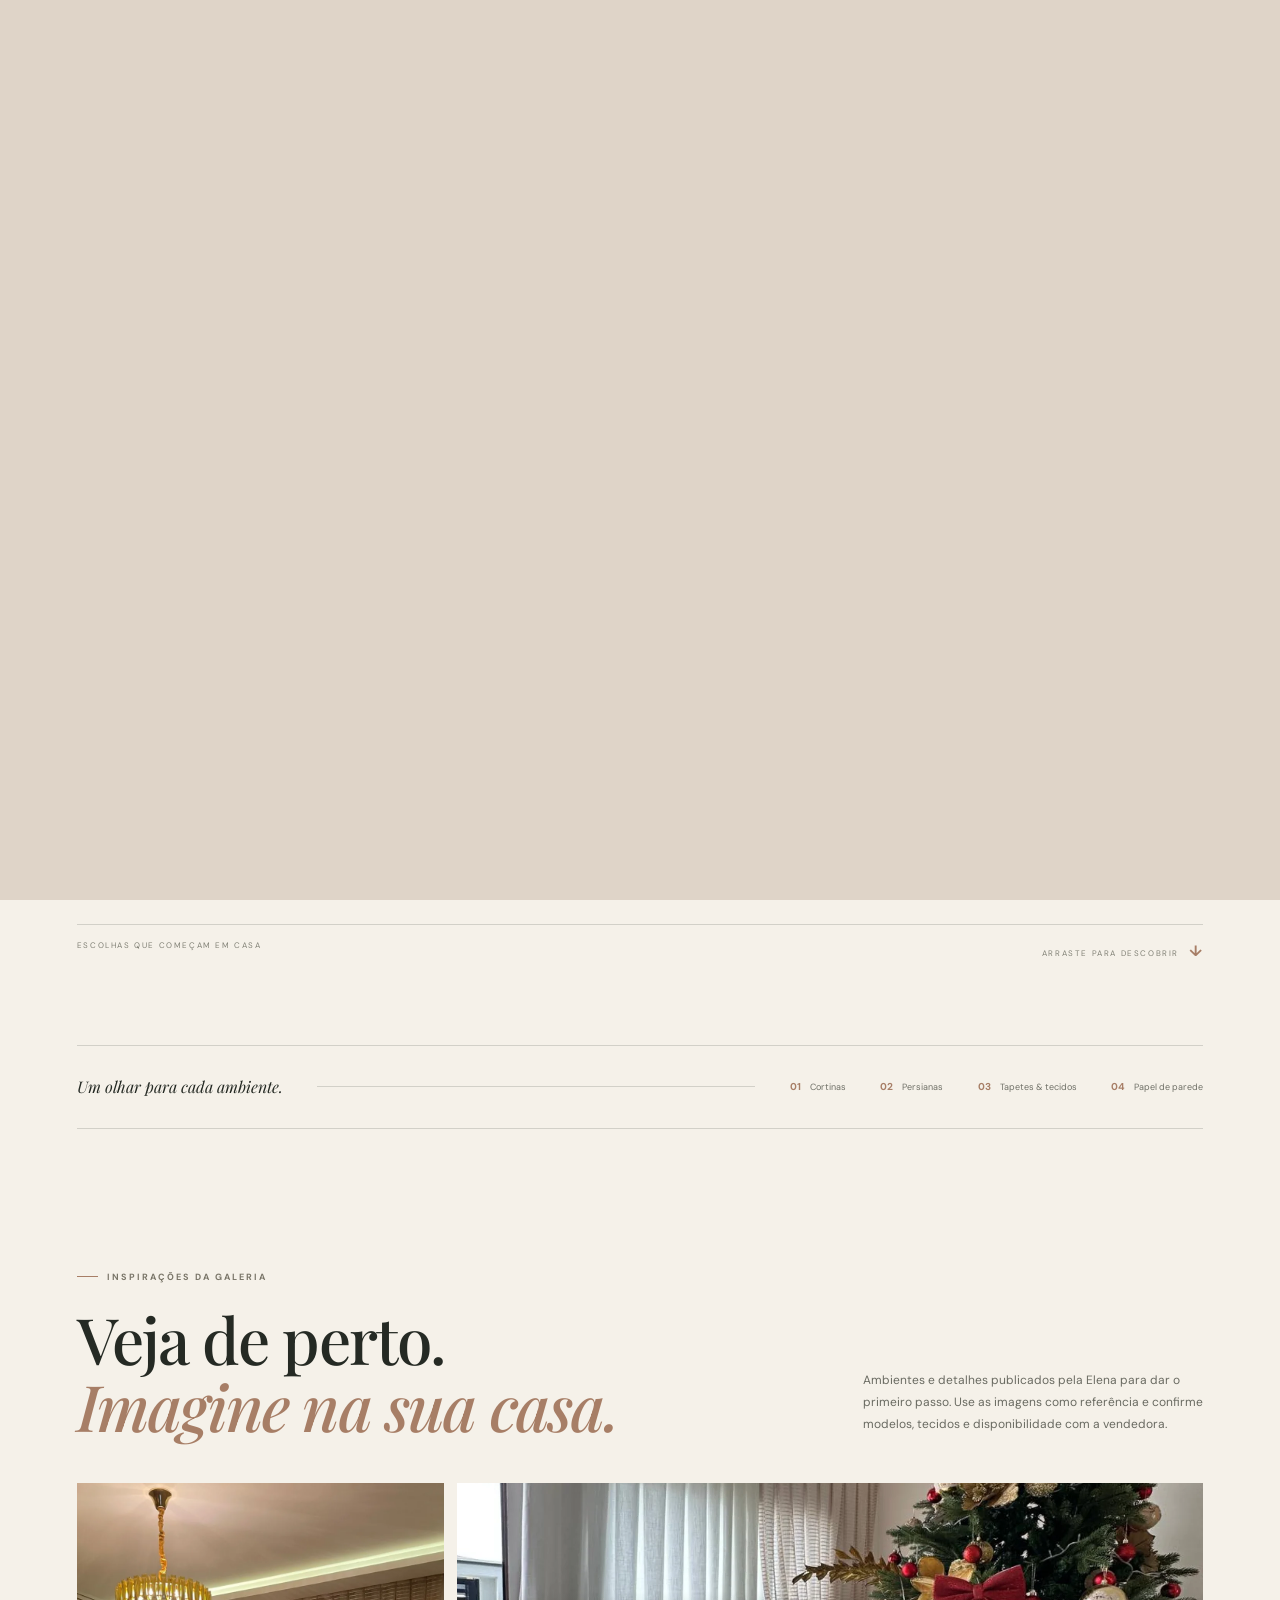
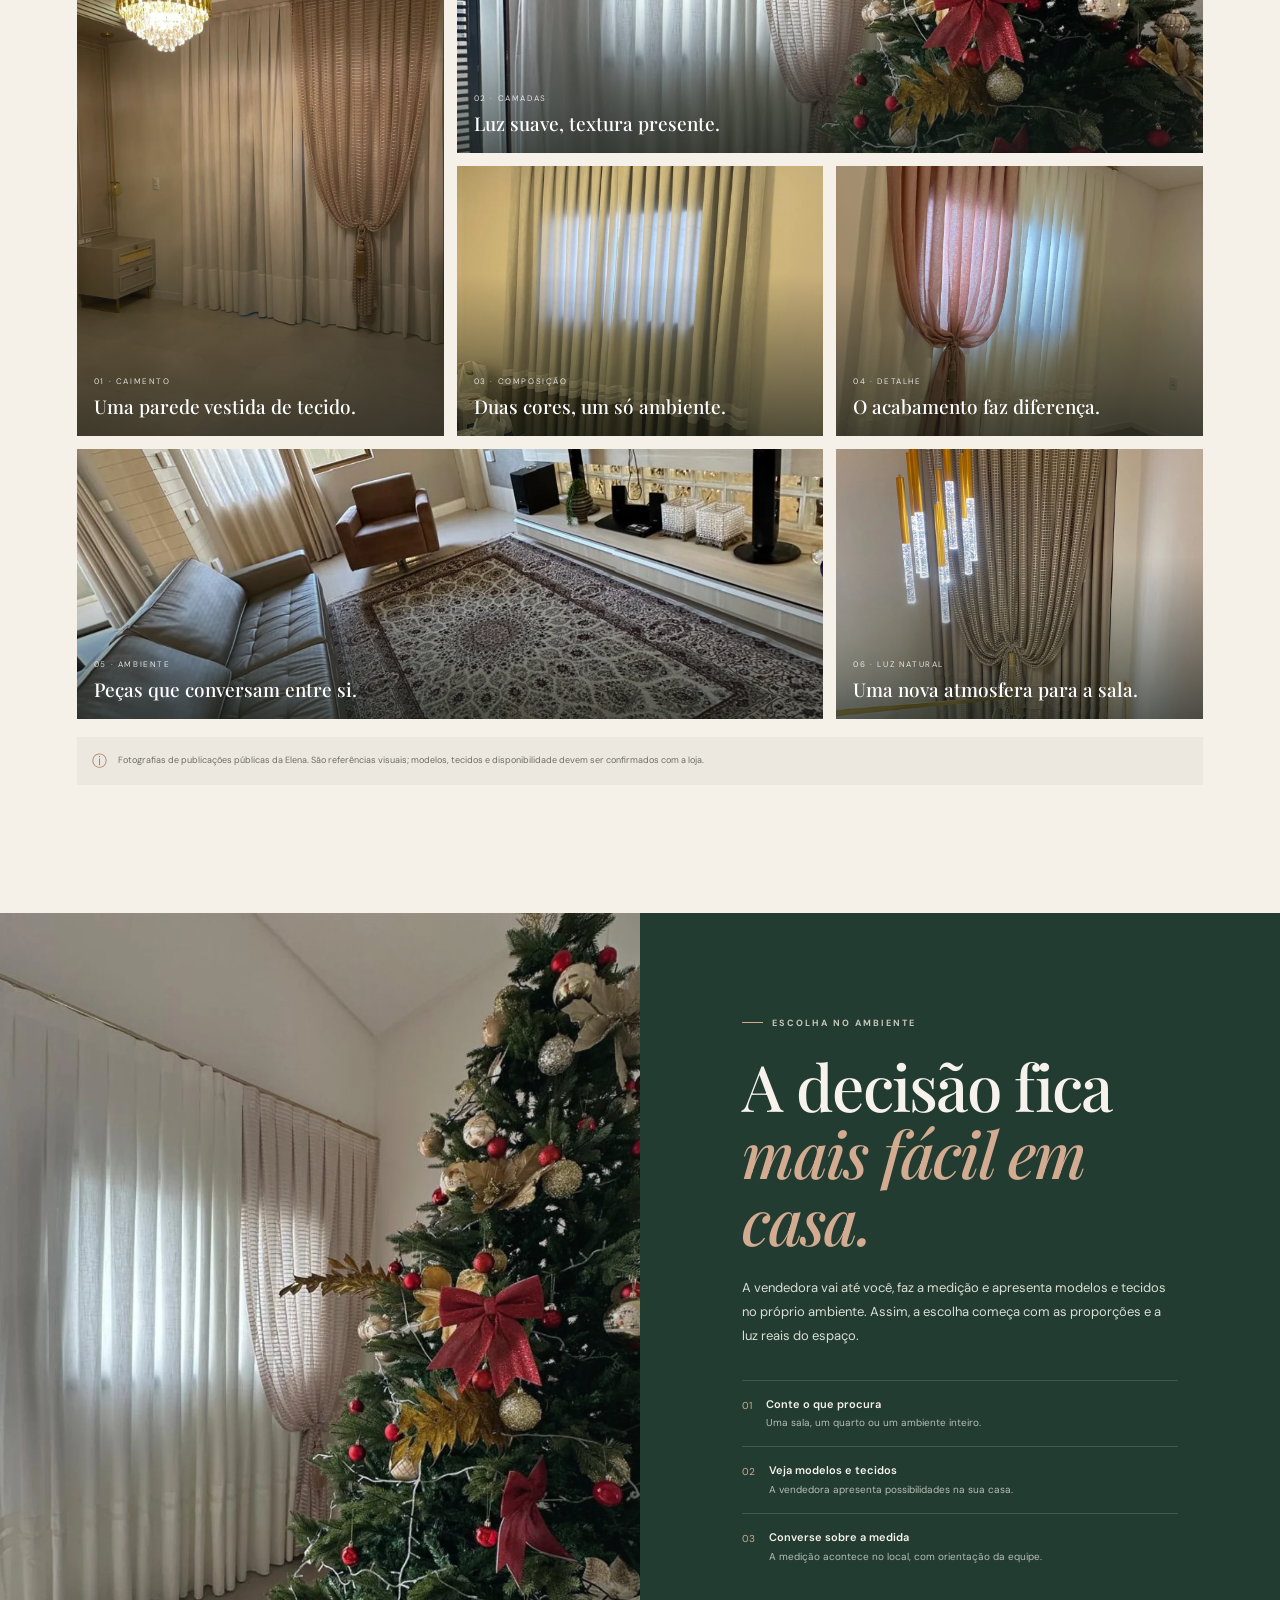
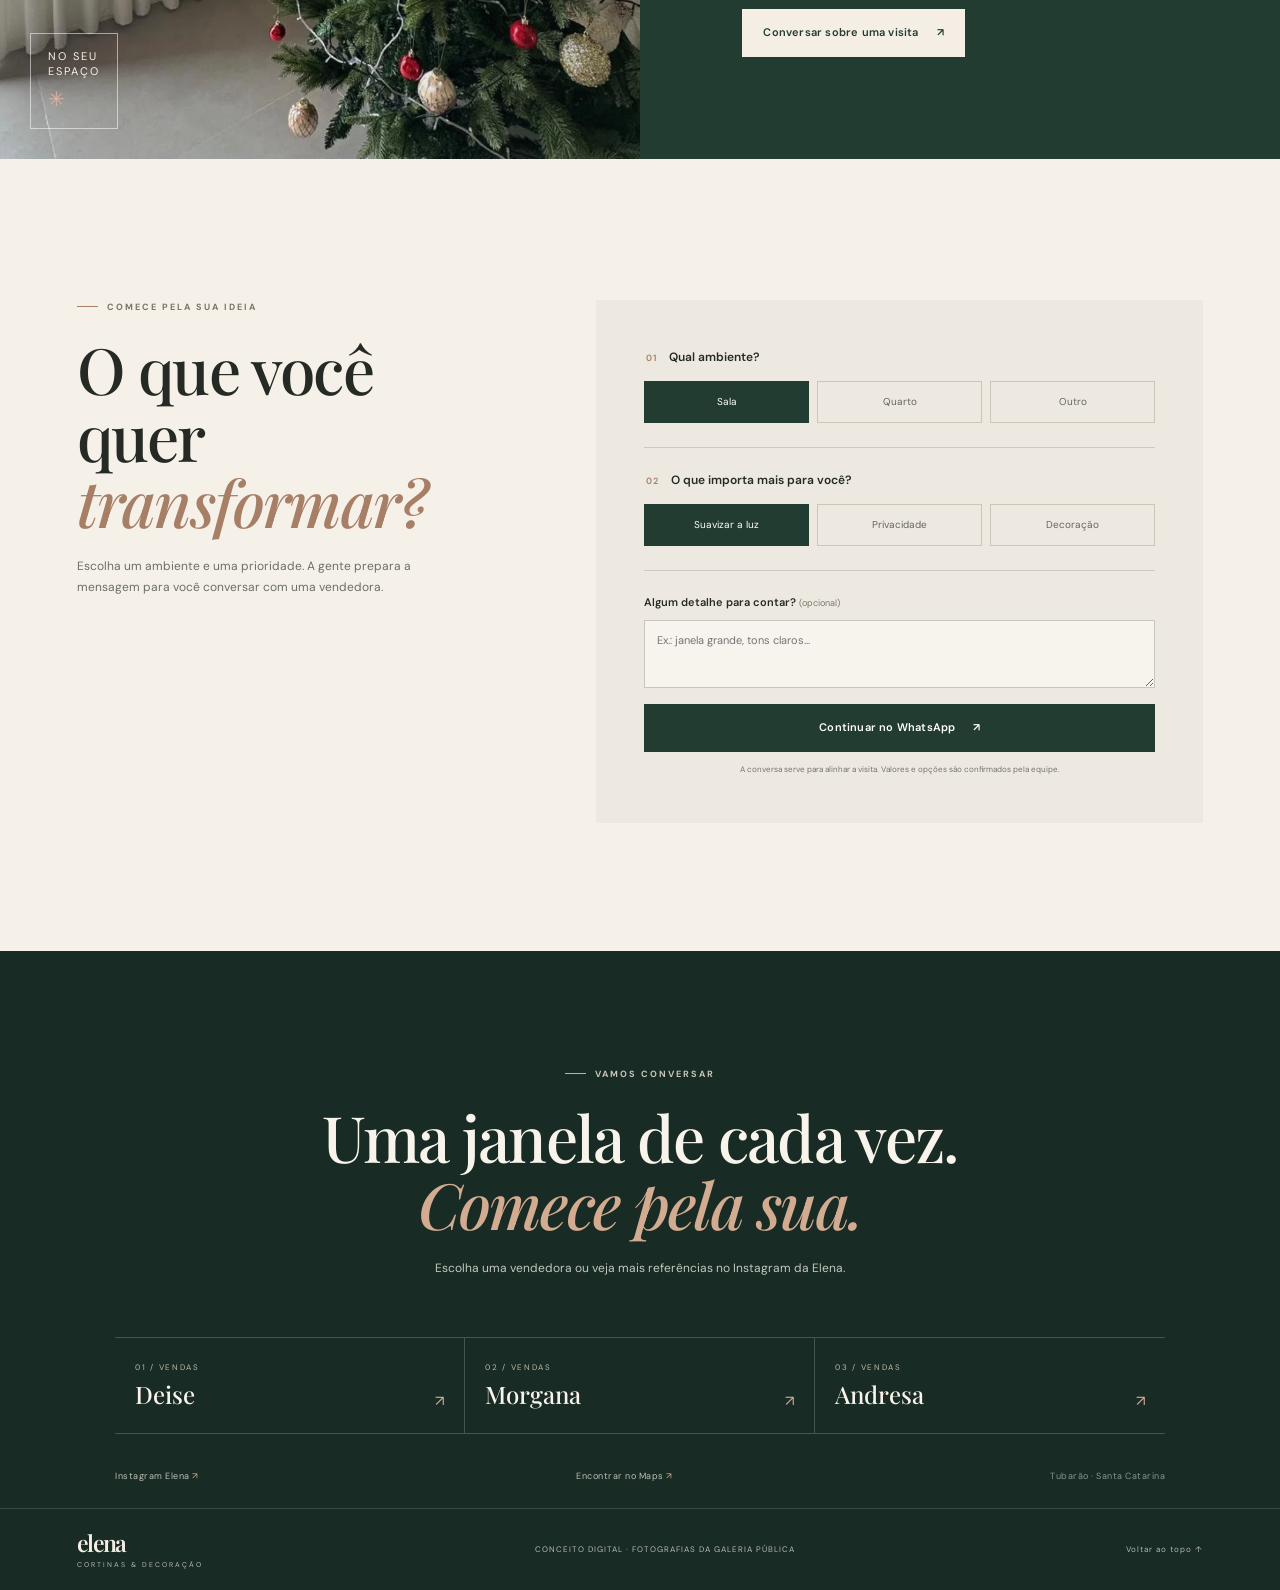
<file: index.html>
<!doctype html>
<html lang="pt-BR">
<head>
  <meta charset="utf-8">
  <meta name="viewport" content="width=device-width, initial-scale=1">
  <meta name="theme-color" content="#f5f1e9">
  <meta name="description" content="Cortinas, persianas e decoração Elena. Explore inspirações reais e converse com uma vendedora para escolher no seu espaço.">
  <title>Elena — luz, tecido e casa</title>
  <link rel="preconnect" href="https://fonts.googleapis.com">
  <link rel="preconnect" href="https://fonts.gstatic.com" crossorigin>
  <link href="https://fonts.googleapis.com/css2?family=DM+Sans:wght@400;500;600;700&family=Playfair+Display:ital,wght@0,500;0,600;0,700;1,500;1,600&display=swap" rel="stylesheet">
  <link rel="stylesheet" href="styles.css">
</head>
<body>
  <a class="skip-link" href="#conteudo">Pular para o conteúdo</a>

  <div class="curtain-intro" id="curtain-intro" aria-label="Abertura Elena Cortinas">
    <div class="intro-copy"><span>ELENA · TUBARÃO, SC</span><p>Abra espaço<br>para a sua casa.</p><button id="open-curtain" type="button">Abrir as cortinas <span aria-hidden="true">↗</span></button><button class="intro-skip" id="skip-intro" type="button">Pular abertura</button></div>
    <div class="drape drape-left" aria-hidden="true"></div><div class="drape drape-right" aria-hidden="true"></div>
  </div>

  <header class="topbar">
    <a class="wordmark" href="#inicio" aria-label="Elena, início"><span class="wordmark-name">elena</span><span class="wordmark-sub">CORTINAS & DECORAÇÃO</span></a>
    <nav class="main-nav" aria-label="Navegação principal"><a href="#colecao">Inspirações</a><a href="#visita">A visita</a><a href="#contato">Contato</a></nav>
    <a class="nav-cta" href="#contato">Escolher com uma vendedora <span aria-hidden="true">↗</span></a>
  </header>

  <main id="conteudo">
    <section class="hero" id="inicio">
      <div class="hero-text">
        <p class="eyebrow"><i></i> CORTINAS · PERSIANAS · DECORAÇÃO</p>
        <h1>A luz muda.<br><em>A casa também.</em></h1>
        <p class="hero-lede">Uma escolha bonita começa no espaço onde ela vai viver. Explore referências da Elena e encontre o caminho para transformar sua janela.</p>
        <div class="hero-actions"><a class="button button-dark" href="#colecao">Explorar inspirações <span aria-hidden="true">↓</span></a><a class="button button-outline" href="#visita">Entenda a visita</a></div>
        <div class="hero-signature"><span class="signature-mark">E</span><span><b>Elena Cortinas e Decorações</b><small>Seu espaço, seus tecidos, sua escolha.</small></span></div>
      </div>
      <div class="hero-visual">
        <img src="assets/elena-DTi-HT3kuPM.webp" alt="Cortina Elena instalada em uma sala, em fotografia publicada no perfil oficial" fetchpriority="high">
        <span class="image-label">DA GALERIA ELENA <b>01 / 08</b></span>
        <div class="hero-note"><span class="note-star" aria-hidden="true">✳</span><span>Textura, luz<br><b>e proporção no ambiente.</b></span></div>
      </div>
      <div class="hero-foot"><span>ESCOLHAS QUE COMEÇAM EM CASA</span><span>ARRASTE PARA DESCOBRIR <b>↓</b></span></div>
    </section>

    <section class="intro-band" aria-label="Categorias da Elena">
      <p>Um olhar para cada ambiente.</p><span class="band-line" aria-hidden="true"></span><div><b>01</b> Cortinas</div><div><b>02</b> Persianas</div><div><b>03</b> Tapetes & tecidos</div><div><b>04</b> Papel de parede</div>
    </section>

    <section class="gallery section-wrap" id="colecao">
      <div class="section-head">
        <div><p class="eyebrow"><i></i> INSPIRAÇÕES DA GALERIA</p><h2>Veja de perto.<br><em>Imagine na sua casa.</em></h2></div>
        <p>Ambientes e detalhes publicados pela Elena para dar o primeiro passo. Use as imagens como referência e confirme modelos, tecidos e disponibilidade com a vendedora.</p>
      </div>
      <div class="gallery-grid">
        <figure class="gallery-item gallery-tall"><img src="assets/elena-DPCJhWpgL-j.webp" alt="Cortina longa em tecido neutro cobrindo uma parede da sala, publicada pela Elena" loading="lazy"><figcaption><span>01 · CAIMENTO</span><b>Uma parede vestida de tecido.</b></figcaption></figure>
        <figure class="gallery-item gallery-wide"><img src="assets/elena-DOGZpYIAPI_.webp" alt="Cortina em sala decorada com tecido translúcido e camada em tom quente" loading="lazy"><figcaption><span>02 · CAMADAS</span><b>Luz suave, textura presente.</b></figcaption></figure>
        <figure class="gallery-item"><img src="assets/elena-DOGZi_1gD0j.webp" alt="Composição de cortinas em tons rosados e claros publicada pela Elena" loading="lazy"><figcaption><span>03 · COMPOSIÇÃO</span><b>Duas cores, um só ambiente.</b></figcaption></figure>
        <figure class="gallery-item"><img src="assets/elena-DOGZuirAIZb.webp" alt="Detalhe de cortina Elena reunida por uma amarração decorativa" loading="lazy"><figcaption><span>04 · DETALHE</span><b>O acabamento faz diferença.</b></figcaption></figure>
        <figure class="gallery-item gallery-landscape"><img src="assets/elena-DXFWDSejw9R.webp" alt="Sala de estar com tapete e cortinas fotografada em publicação da Elena" loading="lazy"><figcaption><span>05 · AMBIENTE</span><b>Peças que conversam entre si.</b></figcaption></figure>
        <figure class="gallery-item"><img src="assets/elena-DOGZUa-ADWI.webp" alt="Cortina clara instalada em sala decorada, publicada pela Elena" loading="lazy"><figcaption><span>06 · LUZ NATURAL</span><b>Uma nova atmosfera para a sala.</b></figcaption></figure>
      </div>
      <p class="gallery-disclaimer"><span aria-hidden="true">ⓘ</span> Fotografias de publicações públicas da Elena. São referências visuais; modelos, tecidos e disponibilidade devem ser confirmados com a loja.</p>
    </section>

    <section class="visit-section" id="visita">
      <div class="visit-image"><img src="assets/elena-DOGZpYIAPI_.webp" alt="Cortinas em um ambiente residencial Elena" loading="lazy"><span class="visit-stamp">NO SEU<br>ESPAÇO <i>✳</i></span></div>
      <div class="visit-copy"><p class="eyebrow eyebrow-light"><i></i> ESCOLHA NO AMBIENTE</p><h2>A decisão fica<br><em>mais fácil em casa.</em></h2><p>A vendedora vai até você, faz a medição e apresenta modelos e tecidos no próprio ambiente. Assim, a escolha começa com as proporções e a luz reais do espaço.</p>
        <ol class="visit-steps"><li><span>01</span><div><b>Conte o que procura</b><small>Uma sala, um quarto ou um ambiente inteiro.</small></div></li><li><span>02</span><div><b>Veja modelos e tecidos</b><small>A vendedora apresenta possibilidades na sua casa.</small></div></li><li><span>03</span><div><b>Converse sobre a medida</b><small>A medição acontece no local, com orientação da equipe.</small></div></li></ol>
        <a class="button button-light" href="#contato">Conversar sobre uma visita <span aria-hidden="true">↗</span></a>
      </div>
    </section>

    <section class="finder section-wrap" aria-labelledby="finder-title">
      <div class="finder-heading"><p class="eyebrow"><i></i> COMECE PELA SUA IDEIA</p><h2 id="finder-title">O que você quer<br><em>transformar?</em></h2><p>Escolha um ambiente e uma prioridade. A gente prepara a mensagem para você conversar com uma vendedora.</p></div>
      <form class="finder-form" id="visit-form">
        <fieldset><legend><span>01</span> Qual ambiente?</legend><div class="choice-grid"><label><input type="radio" name="room" value="Sala" checked><span>Sala</span></label><label><input type="radio" name="room" value="Quarto"><span>Quarto</span></label><label><input type="radio" name="room" value="Outro ambiente"><span>Outro</span></label></div></fieldset>
        <fieldset><legend><span>02</span> O que importa mais para você?</legend><div class="choice-grid choice-three"><label><input type="radio" name="priority" value="Deixar a luz mais suave" checked><span>Suavizar a luz</span></label><label><input type="radio" name="priority" value="Ter mais privacidade"><span>Privacidade</span></label><label><input type="radio" name="priority" value="Completar a decoração"><span>Decoração</span></label></div></fieldset>
        <label class="message-label" for="notes">Algum detalhe para contar? <small>(opcional)</small></label><textarea id="notes" name="notes" rows="2" placeholder="Ex.: janela grande, tons claros..."></textarea>
        <button class="button button-green" type="submit">Continuar no WhatsApp <span aria-hidden="true">↗</span></button><small class="form-disclaimer">A conversa serve para alinhar a visita. Valores e opções são confirmados pela equipe.</small>
      </form>
    </section>

    <section class="contact" id="contato">
      <div class="contact-top"><p class="eyebrow eyebrow-light"><i></i> VAMOS CONVERSAR</p><h2>Uma janela de cada vez.<br><em>Comece pela sua.</em></h2><p>Escolha uma vendedora ou veja mais referências no Instagram da Elena.</p></div>
      <div class="contact-links"><a href="https://wa.me/554898550024" target="_blank" rel="noopener noreferrer"><span>01 / VENDAS</span><b>Deise</b><i aria-hidden="true">↗</i></a><a href="https://wa.me/554896604829" target="_blank" rel="noopener noreferrer"><span>02 / VENDAS</span><b>Morgana</b><i aria-hidden="true">↗</i></a><a href="https://wa.me/554899216878" target="_blank" rel="noopener noreferrer"><span>03 / VENDAS</span><b>Andresa</b><i aria-hidden="true">↗</i></a></div>
      <div class="contact-bottom"><a href="https://www.instagram.com/elena_decoracoes/" target="_blank" rel="noopener noreferrer">Instagram Elena <span aria-hidden="true">↗</span></a><a href="https://www.google.com/maps/search/?api=1&query=Elena%20Decora%C3%A7%C3%B5es%20Tubar%C3%A3o%20SC" target="_blank" rel="noopener noreferrer">Encontrar no Maps <span aria-hidden="true">↗</span></a><span>Tubarão · Santa Catarina</span></div>
    </section>
  </main>

  <footer class="footer"><a class="wordmark" href="#inicio"><span class="wordmark-name">elena</span><span class="wordmark-sub">CORTINAS & DECORAÇÃO</span></a><span>CONCEITO DIGITAL · FOTOGRAFIAS DA GALERIA PÚBLICA</span><a href="#inicio">Voltar ao topo ↑</a></footer>
  <a class="mobile-cta" href="#contato">Conversar com uma vendedora <span aria-hidden="true">↗</span></a>
  <script src="app.js"></script>
</body>
</html>
</file>
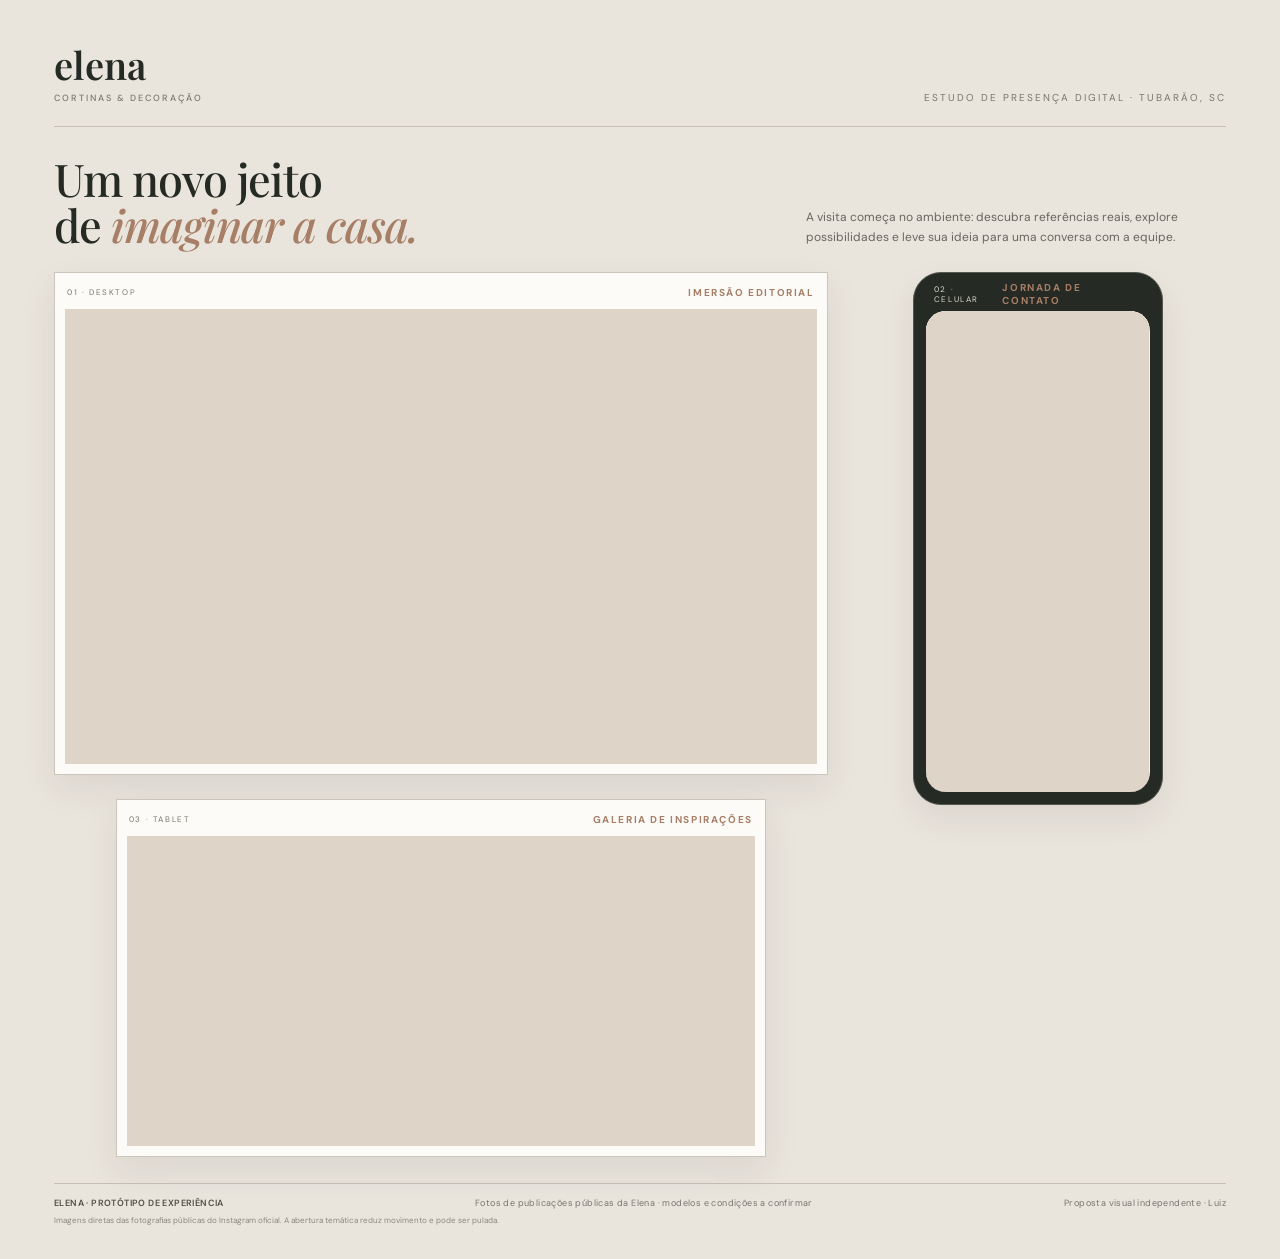
<file: arte/prancha.html>
<!doctype html>
<html lang="pt-BR">
<head>
  <meta charset="utf-8"><meta name="viewport" content="width=device-width,initial-scale=1"><title>Elena — apresentação visual</title>
  <link rel="preconnect" href="https://fonts.googleapis.com"><link rel="preconnect" href="https://fonts.gstatic.com" crossorigin><link href="https://fonts.googleapis.com/css2?family=DM+Sans:wght@400;500;600;700&family=Playfair+Display:ital,wght@0,500;0,600;1,500&display=swap" rel="stylesheet">
  <style>
    *{box-sizing:border-box}body{margin:0;background:#e9e4dc;color:#252a24;font-family:"DM Sans",Arial,sans-serif}.board{max-width:1780px;margin:auto;padding:46px 54px 34px}.board-head{display:flex;align-items:end;justify-content:space-between;border-bottom:1px solid #c6c0b6;padding-bottom:22px}.brand{font:600 38px/1 "Playfair Display",Georgia,serif}.brand small{display:block;font:500 9px "DM Sans",Arial,sans-serif;letter-spacing:2px;margin-top:8px;color:#79786f}.board-head p{font-size:10px;letter-spacing:2px;text-transform:uppercase;color:#78766d;margin:0}.title{display:flex;align-items:end;justify-content:space-between;padding:28px 0 24px}.title h1{font:500 45px/1.03 "Playfair Display",Georgia,serif;letter-spacing:-1px;margin:0}.title h1 em{color:#a77e66}.title p{font-size:12px;line-height:1.7;max-width:420px;color:#66675f;margin:0}.device-grid{display:grid;grid-template-columns:1.48fr .72fr;grid-template-rows:505px 360px;gap:22px;align-items:start}.device{background:#fcfbf8;border:1px solid #cbc5bb;padding:10px;box-shadow:0 14px 34px #302c2514}.device-label{height:26px;display:flex;align-items:center;justify-content:space-between;font-size:8px;letter-spacing:1.6px;color:#77766e;padding:0 2px 7px}.device-label b{color:#a77e66;font-size:10px}.laptop{grid-column:1;grid-row:1}.screen{overflow:hidden;background:#f5f1e9}.laptop .screen{height:455px}.laptop iframe{width:100%;height:860px;border:0;transform-origin:top left;transform:scale(.73);width:137%;height:1180px}.phone{grid-column:2;grid-row:1 / span 2;justify-self:center;width:250px;border-radius:28px;padding:12px;background:#252a24;border:1px solid #56574f}.phone .device-label{color:#dedbd2;padding:0 8px 8px}.phone-shell{border-radius:20px;overflow:hidden;background:#f5f1e9;height:481px;position:relative}.phone iframe{width:390px;height:844px;border:0;transform:scale(.57);transform-origin:top left;width:390px;height:844px}.tablet{grid-column:1;grid-row:2;width:650px;max-width:100%;justify-self:center}.tablet .screen{height:310px}.tablet iframe{width:100%;height:830px;border:0;transform-origin:top left;transform:scale(.53);width:189%;height:1170px}.board-footer{margin-top:24px;padding-top:13px;border-top:1px solid #c6c0b6;display:flex;justify-content:space-between;color:#77766e;font-size:9px;letter-spacing:.4px}.board-footer strong{color:#514d45;font-weight:600}.credits{margin-top:6px;font-size:8px;color:#8b887f}@media(max-width:1000px){.board{padding:26px 20px}.device-grid{grid-template-columns:1fr 230px;grid-template-rows:430px 330px}.laptop .screen{height:380px}.laptop iframe{transform:scale(.55);width:182%;height:1450px}.phone{width:225px}.phone-shell{height:430px}.phone iframe{transform:scale(.51)}.tablet{width:540px}.tablet .screen{height:280px}.tablet iframe{transform:scale(.44);width:227%;height:1400px}.title h1{font-size:37px}}@media(max-width:650px){.board{padding:22px 14px}.board-head{align-items:start}.board-head p{font-size:8px;text-align:right}.brand{font-size:29px}.title{display:block}.title h1{font-size:38px}.title p{margin-top:14px}.device-grid{display:flex;flex-direction:column;align-items:center}.laptop{width:100%}.laptop .screen{height:300px}.laptop iframe{transform:scale(.42);width:238%;height:1750px}.phone{order:2;width:250px}.phone-shell{height:472px}.phone iframe{transform:scale(.56)}.tablet{order:3;width:100%}.tablet .screen{height:260px}.tablet iframe{transform:scale(.39);width:256%;height:1600px}.board-footer{gap:12px;flex-wrap:wrap}}
  </style>
</head>
<body>
  <main class="board">
    <header class="board-head"><div class="brand">elena<small>CORTINAS & DECORAÇÃO</small></div><p>Estudo de presença digital · Tubarão, SC</p></header>
    <div class="title"><h1>Um novo jeito<br>de <em>imaginar a casa.</em></h1><p>A visita começa no ambiente: descubra referências reais, explore possibilidades e leve sua ideia para uma conversa com a equipe.</p></div>
    <section class="device-grid" aria-label="Prévia responsiva em três dispositivos">
      <article class="device laptop"><div class="device-label"><span>01 · DESKTOP</span><b>IMERSÃO EDITORIAL</b></div><div class="screen"><iframe src="../index.html?art=desktop" title="Prévia Elena em desktop"></iframe></div></article>
      <article class="device phone"><div class="device-label"><span>02 · CELULAR</span><b>JORNADA DE CONTATO</b></div><div class="phone-shell"><iframe src="../index.html?art=mobile" title="Prévia Elena em celular"></iframe></div></article>
      <article class="device tablet"><div class="device-label"><span>03 · TABLET</span><b>GALERIA DE INSPIRAÇÕES</b></div><div class="screen"><iframe src="../index.html?art=tablet" title="Prévia Elena em tablet"></iframe></div></article>
    </section>
    <footer class="board-footer"><strong>ELENA · PROTÓTIPO DE EXPERIÊNCIA</strong><span>Fotos de publicações públicas da Elena · modelos e condições a confirmar</span><span>Proposta visual independente · Luiz</span></footer>
    <div class="credits">Imagens diretas das fotografias públicas do Instagram oficial. A abertura temática reduz movimento e pode ser pulada.</div>
  </main>
</body>
</html>
</file>
<file: styles.css>
:root{--paper:#f5f1e9;--paper-deep:#ebe4d9;--ink:#252a24;--forest:#223c32;--forest-deep:#182b25;--clay:#a77e66;--rose:#d8b4a2;--muted:#77786e;--line:rgba(37,42,36,.17);--serif:"Playfair Display",Georgia,serif;--sans:"DM Sans",Arial,sans-serif;--gutter:clamp(22px,6vw,96px)}
*{box-sizing:border-box}html{scroll-behavior:smooth;scroll-padding-top:90px}body{margin:0;background:var(--paper);color:var(--ink);font-family:var(--sans);font-size:15px;line-height:1.6}body.intro-lock{overflow:hidden}a{color:inherit;text-decoration:none}button,input,textarea{font:inherit}img{display:block;max-width:100%;width:100%;object-fit:cover}button:focus-visible,a:focus-visible,input:focus-visible,textarea:focus-visible{outline:2px solid #bc855d;outline-offset:4px}.skip-link{position:absolute;top:-60px;left:16px;z-index:1000;padding:12px 16px;background:var(--forest);color:#fff}.skip-link:focus{top:16px}
.topbar{height:82px;padding:0 var(--gutter);display:flex;align-items:center;justify-content:space-between;border-bottom:1px solid var(--line);gap:24px;background:rgba(245,241,233,.92);position:relative;z-index:10}.wordmark{display:flex;flex-direction:column;line-height:1;width:max-content}.wordmark-name{font:600 31px/1 var(--serif);letter-spacing:-1.6px}.wordmark-sub{font-size:8px;letter-spacing:2px;margin-top:7px;color:var(--muted)}.main-nav{display:flex;gap:clamp(18px,3.5vw,56px);font-size:12px;color:#4f5148}.main-nav a:hover,.contact-bottom a:hover{color:var(--clay)}.nav-cta{font-size:11px;border-bottom:1px solid var(--ink);padding:7px 0}.nav-cta span{margin-left:10px;color:var(--clay)}
.hero{padding:clamp(56px,8vw,116px) var(--gutter) 22px;display:grid;grid-template-columns:minmax(0,.9fr) minmax(0,1.1fr);gap:clamp(36px,7vw,112px);position:relative;align-items:center;max-width:1680px;margin:auto}.hero-text{padding:16px 0 58px}.eyebrow{font-size:9px;letter-spacing:2px;font-weight:700;color:#797568;display:flex;align-items:center;gap:9px;margin:0 0 22px}.eyebrow i{display:block;width:21px;height:1px;background:var(--clay)}h1,h2,h3,p{margin-top:0}.hero h1{font:500 clamp(48px,4.5vw,64px)/.98 var(--serif);letter-spacing:-2.7px;margin:0 0 26px}.hero h1 em,h2 em{color:var(--clay);font-weight:500}.hero-lede{font-size:15px;line-height:1.8;color:#66675f;max-width:440px;margin-bottom:30px}.hero-actions{display:flex;gap:12px;flex-wrap:wrap}.button{min-height:48px;padding:0 20px;display:inline-flex;align-items:center;justify-content:center;gap:18px;font-size:11px;font-weight:600;letter-spacing:.2px;border:1px solid transparent;transition:transform .25s ease,background .25s ease,color .25s ease}.button:hover{transform:translateY(-2px)}.button-dark{background:var(--forest);color:white}.button-dark:hover,.button-green:hover{background:#345448}.button-outline{border-color:var(--line)}.button-outline:hover{border-color:var(--forest)}.hero-signature{display:flex;align-items:center;gap:12px;margin-top:48px}.signature-mark{width:39px;height:39px;border:1px solid var(--clay);border-radius:50%;display:grid;place-items:center;font:italic 21px var(--serif);color:var(--clay)}.hero-signature b,.hero-signature small{display:block}.hero-signature b{font-size:10px;font-weight:600}.hero-signature small{font-size:9px;color:var(--muted);margin-top:3px}.hero-visual{position:relative;min-width:0}.hero-visual>img{height:clamp(390px,52vw,650px);object-fit:cover;object-position:center 42%}.image-label{position:absolute;top:18px;left:18px;padding:8px 10px;background:rgba(245,241,233,.88);font-size:8px;letter-spacing:1.6px}.image-label b{margin-left:18px;font-weight:500}.hero-note{position:absolute;right:-18px;bottom:28px;background:var(--paper);padding:15px 18px;display:flex;gap:12px;align-items:center;font-size:10px;color:var(--muted);box-shadow:0 10px 30px #1e211e17}.hero-note b{color:var(--ink);font-weight:500}.note-star{font-size:26px;color:var(--clay)}.hero-foot{grid-column:1/-1;border-top:1px solid var(--line);padding-top:14px;display:flex;justify-content:space-between;font-size:8px;letter-spacing:1.6px;color:#818176}.hero-foot b{font-size:15px;color:var(--clay);margin-left:6px}
.intro-band{border-top:1px solid var(--line);border-bottom:1px solid var(--line);margin:60px var(--gutter) 0;min-height:84px;display:flex;align-items:center;gap:clamp(12px,2.7vw,42px);justify-content:space-between;color:#6f7067}.intro-band>p{font:italic 16px var(--serif);color:var(--ink);margin:0}.band-line{height:1px;background:var(--line);flex:1}.intro-band div{font-size:9px;white-space:nowrap}.intro-band b{color:var(--clay);margin-right:7px;font-size:10px}
.section-wrap{padding-left:var(--gutter);padding-right:var(--gutter);max-width:1680px;margin:auto}.gallery{padding-top:clamp(80px,11vw,150px);padding-bottom:clamp(72px,10vw,135px)}.section-head{display:flex;justify-content:space-between;align-items:end;gap:36px;margin-bottom:44px}.section-head h2,.finder h2{font:500 clamp(36px,5vw,68px)/1.04 var(--serif);letter-spacing:-1.8px;margin:0}.section-head>p{max-width:340px;font-size:12px;line-height:1.8;color:#696a61;margin:0 0 4px}.gallery-grid{display:grid;grid-template-columns:1fr 1fr 1fr;grid-auto-rows:270px;gap:13px}.gallery-item{position:relative;margin:0;overflow:hidden;background:var(--paper-deep);min-height:0}.gallery-item img{height:100%;transition:transform .8s cubic-bezier(.2,.7,.1,1);object-position:center}.gallery-item:hover img{transform:scale(1.035)}.gallery-item:after{content:"";position:absolute;inset:40% 0 0;background:linear-gradient(0deg,rgba(19,27,23,.66),transparent);pointer-events:none}.gallery-tall{grid-row:span 2}.gallery-wide{grid-column:span 2}.gallery-landscape{grid-column:span 2}.gallery-item figcaption{position:absolute;z-index:1;bottom:15px;left:17px;right:15px;color:#fff}.gallery-item figcaption span{display:block;font-size:8px;letter-spacing:1.6px;opacity:.83;margin-bottom:5px}.gallery-item figcaption b{font:500 19px var(--serif)}.gallery-disclaimer{margin:18px 0 0;background:#ede8df;padding:12px 15px;font-size:9px;color:#6c6d63}.gallery-disclaimer span{font-size:15px;color:var(--clay);margin-right:9px;vertical-align:middle}
.visit-section{background:var(--forest);color:#f7f3ec;display:grid;grid-template-columns:1fr 1fr;min-height:650px}.visit-image{position:relative;min-height:600px;overflow:hidden}.visit-image img{height:100%;position:absolute;inset:0;object-position:49% 50%}.visit-image:after{content:"";position:absolute;inset:0;background:linear-gradient(90deg,transparent 45%,rgba(24,43,37,.2))}.visit-stamp{position:absolute;left:30px;bottom:30px;z-index:1;border:1px solid #fff8;padding:15px 17px;font-size:11px;letter-spacing:2px;line-height:1.35}.visit-stamp i{font-size:20px;display:block;color:#d8b4a2;font-style:normal;margin-top:7px}.visit-copy{padding:clamp(50px,8vw,112px) clamp(32px,8vw,120px);align-self:center}.eyebrow-light{color:#c9c6b9}.eyebrow-light i{background:#d5a98d}.visit-copy h2,.contact h2{font:500 clamp(38px,5vw,68px)/1.05 var(--serif);letter-spacing:-1.7px;margin:0 0 22px}.visit-copy h2 em,.contact h2 em{color:#d3ab91}.visit-copy>p:not(.eyebrow){font-size:13px;line-height:1.85;color:#dbded5;max-width:470px}.visit-steps{list-style:none;padding:19px 0 25px;margin:0}.visit-steps li{display:flex;align-items:start;gap:14px;border-top:1px solid #ffffff24;padding:15px 0}.visit-steps li>span{color:#d5a98d;font-size:10px;margin-top:2px}.visit-steps b,.visit-steps small{display:block}.visit-steps b{font-size:11px;font-weight:600}.visit-steps small{font-size:10px;color:#b7beb5;margin-top:2px}.button-light{background:#f4eee5;color:var(--forest);margin-top:4px}.button-light:hover{background:#e5d4c7}
.finder{padding-top:clamp(78px,11vw,144px);padding-bottom:clamp(78px,10vw,140px);display:grid;grid-template-columns:.8fr 1.2fr;gap:clamp(36px,9vw,140px);align-items:start}.finder-heading>p:last-child{font-size:12px;line-height:1.8;color:#6d6e64;max-width:340px;margin-top:20px}.finder-form{background:#eee9e0;padding:clamp(22px,4vw,48px)}.finder-form fieldset{border:0;border-bottom:1px solid var(--line);padding:0 0 24px;margin:0 0 23px}.finder-form legend{font-size:12px;font-weight:600;margin-bottom:14px}.finder-form legend span{font-size:9px;color:var(--clay);letter-spacing:1px;margin-right:9px}.choice-grid{display:grid;grid-template-columns:repeat(3,1fr);gap:8px}.choice-grid label{cursor:pointer}.choice-grid input{position:absolute;opacity:0;pointer-events:none}.choice-grid label span{min-height:42px;border:1px solid #c9c6bc;display:flex;align-items:center;justify-content:center;text-align:center;padding:8px;font-size:10px;color:#65665d;transition:.2s}.choice-grid input:checked+span{background:var(--forest);border-color:var(--forest);color:white}.choice-grid input:focus-visible+span{outline:2px solid var(--clay);outline-offset:2px}.message-label{display:block;font-size:11px;font-weight:600;margin-bottom:8px}.message-label small{font-size:9px;color:var(--muted);font-weight:400}.finder-form textarea{display:block;width:100%;resize:vertical;min-height:68px;padding:11px 12px;border:1px solid #c9c6bc;background:#f7f3ed;font-size:11px;margin-bottom:16px}.button-green{background:var(--forest);color:white;width:100%;border:0;cursor:pointer}.form-disclaimer{font-size:8px;color:#73746b;display:block;text-align:center;margin-top:11px}.form-disclaimer b{font-weight:600}.form-disclaimer.is-error{color:#9e4c3d}
.contact{background:var(--forest-deep);color:#f8f3eb;padding:clamp(64px,9vw,120px) var(--gutter) 24px}.contact-top{max-width:750px;margin:0 auto 58px;text-align:center}.contact-top .eyebrow{justify-content:center}.contact-top>p:last-child{color:#c5c8be;font-size:12px;margin:0}.contact-links{max-width:1050px;margin:0 auto;display:grid;grid-template-columns:repeat(3,1fr);border-top:1px solid #ffffff32;border-bottom:1px solid #ffffff32}.contact-links a{padding:23px 20px;position:relative;border-right:1px solid #ffffff32;transition:background .2s}.contact-links a:last-child{border-right:0}.contact-links a:hover{background:#ffffff0b}.contact-links span{display:block;font-size:8px;letter-spacing:1.7px;color:#c3b7a7}.contact-links b{display:block;font:500 24px var(--serif);margin-top:5px}.contact-links i{font-style:normal;position:absolute;right:20px;bottom:20px;color:#d3ab91}.contact-bottom{max-width:1050px;margin:35px auto 0;display:flex;align-items:center;justify-content:space-between;color:#bdc1b6;font-size:9px;letter-spacing:.5px}.contact-bottom span{color:#89968b}.contact-bottom a span{color:#d3ab91}.footer{padding:22px var(--gutter);display:flex;align-items:center;justify-content:space-between;gap:20px;background:var(--forest-deep);color:#b5baaf;border-top:1px solid #ffffff24}.footer .wordmark-name{font-size:23px;color:#f4eee5}.footer .wordmark-sub{font-size:7px;color:#b5baaf}.footer>span,.footer>a:last-child{font-size:8px;letter-spacing:1px}.mobile-cta{display:none}
.curtain-intro{position:fixed;inset:0;z-index:100;display:grid;place-items:center;overflow:hidden;background:#dfd4c8;transition:visibility 1.4s}.intro-copy{position:relative;z-index:3;text-align:center;color:#29372e;transition:opacity .35s,transform .6s}.intro-copy>span{font-size:8px;letter-spacing:2px}.intro-copy p{font:500 clamp(36px,7vw,74px)/1.02 var(--serif);margin:21px 0 27px;letter-spacing:-1px}.intro-copy button{border:0;background:var(--forest);color:#fff;padding:14px 19px;font-size:10px;letter-spacing:.3px;cursor:pointer}.intro-copy button span{margin-left:15px;color:#d2a78d}.intro-copy .intro-skip{display:block;background:transparent;color:#4c5348;text-decoration:underline;margin:8px auto 0;padding:8px}.drape{position:absolute;inset:0 50% 0 0;background:repeating-linear-gradient(90deg,rgba(50,42,35,.1) 0 3%,rgba(255,255,255,.08) 3.3% 7%,rgba(65,50,42,.12) 7.4% 11%),linear-gradient(90deg,#9d8069,#d0b6a2 24%,#9e826e 48%,#c6aa97 75%,#92755e);box-shadow:inset -28px 0 38px #46392d52;transform-origin:left center;transition:transform 1.25s cubic-bezier(.7,0,.2,1)}.drape-right{inset:0 0 0 50%;transform-origin:right center;background:repeating-linear-gradient(90deg,rgba(65,50,42,.12) 0 3%,rgba(255,255,255,.08) 3.3% 7%,rgba(50,42,35,.1) 7.4% 11%),linear-gradient(90deg,#92755e,#c6aa97 24%,#9e826e 48%,#d0b6a2 75%,#9d8069);box-shadow:inset 28px 0 38px #46392d52}.curtain-intro.is-opening .drape-left{transform:translateX(-100%) scaleX(.18)}.curtain-intro.is-opening .drape-right{transform:translateX(100%) scaleX(.18)}.curtain-intro.is-opening .intro-copy{opacity:0;transform:scale(.96)}.curtain-intro.is-hidden{visibility:hidden;pointer-events:none}.reveal{opacity:0;transform:translateY(16px);transition:opacity .7s ease,transform .7s ease}.reveal.is-visible{opacity:1;transform:translateY(0)}
@media(min-width:1500px){.hero{padding-top:130px}.gallery-grid{grid-auto-rows:330px}}
@media(max-width:850px){.topbar{height:74px}.main-nav{gap:18px}.nav-cta{display:none}.hero{grid-template-columns:1fr 1fr;gap:25px}.hero h1{font-size:clamp(44px,7vw,66px)}.hero-visual>img{height:480px}.intro-band{margin-top:42px;flex-wrap:wrap;padding:18px 0}.intro-band>p{width:100%}.band-line{display:none}.gallery-grid{grid-auto-rows:220px}.visit-section{min-height:560px}.visit-image{min-height:560px}.visit-copy{padding:50px 34px}.finder{gap:36px}.contact-links a{padding:19px 14px}.contact-links b{font-size:20px}}
@media(max-width:600px){html{scroll-padding-top:70px}.topbar{height:68px;padding-inline:20px}.wordmark-name{font-size:27px}.wordmark-sub{font-size:7px;letter-spacing:1.5px}.main-nav{gap:14px;font-size:10px}.main-nav a:first-child{display:none}.hero{padding:42px 20px 18px;display:flex;flex-direction:column;align-items:stretch;gap:26px}.hero-text{padding:0}.eyebrow{font-size:8px;letter-spacing:1.4px;margin-bottom:17px}.hero h1{font-size:clamp(46px,13vw,66px);letter-spacing:-2.4px;margin-bottom:17px}.hero-lede{font-size:13px;line-height:1.7;margin-bottom:21px}.hero-actions{gap:8px}.button{min-height:46px;padding-inline:14px;font-size:10px;gap:11px}.hero-signature{margin-top:25px}.hero-visual>img{height:min(112vw,480px);object-position:center 45%}.hero-note{right:10px;bottom:12px;padding:11px 12px}.hero-foot{order:3;font-size:7px;letter-spacing:1.2px}.hero-foot span:last-child{display:none}.intro-band{margin:26px 20px 0;gap:8px;justify-content:flex-start;min-height:auto}.intro-band>p{font-size:15px;margin-bottom:3px}.intro-band div{width:calc(50% - 6px);padding:5px 0}.gallery{padding-top:72px;padding-bottom:70px}.section-head{display:block;margin-bottom:27px}.section-head h2,.finder h2{font-size:43px;letter-spacing:-1px}.section-head>p{font-size:11px;margin-top:16px;max-width:none}.gallery-grid{grid-template-columns:1fr 1fr;grid-auto-rows:165px;gap:8px}.gallery-tall{grid-row:span 2}.gallery-wide,.gallery-landscape{grid-column:span 2}.gallery-item figcaption{left:10px;bottom:9px}.gallery-item figcaption span{font-size:7px;letter-spacing:1px}.gallery-item figcaption b{font-size:14px;line-height:1.2}.gallery-disclaimer{font-size:8px;padding:10px}.visit-section{display:flex;flex-direction:column}.visit-image{min-height:390px;height:95vw;max-height:510px}.visit-copy{padding:42px 22px 48px}.visit-copy h2,.contact h2{font-size:45px;letter-spacing:-1.2px}.visit-copy>p:not(.eyebrow){font-size:12px}.visit-steps{padding-top:12px}.finder{padding-top:72px;padding-bottom:72px;display:block}.finder-heading>p:last-child{font-size:11px;margin-top:14px;margin-bottom:25px}.finder-form{padding:20px 16px}.finder-form legend{font-size:11px}.choice-grid{gap:6px}.choice-grid label span{font-size:9px;min-height:42px;padding:6px}.choice-three label span{min-height:54px}.contact{padding:57px 20px 22px}.contact-top{margin-bottom:34px}.contact-top>p:last-child{font-size:11px}.contact-links{grid-template-columns:1fr;border-bottom:0}.contact-links a{border-right:0;border-bottom:1px solid #ffffff32;padding:14px 10px}.contact-links b{font-size:22px}.contact-links i{bottom:17px}.contact-bottom{margin-top:22px;display:grid;grid-template-columns:1fr 1fr;gap:13px;font-size:8px}.contact-bottom span{text-align:right}.footer{padding:18px 20px 78px;display:grid;grid-template-columns:1fr auto;gap:14px}.footer>span{grid-column:1/-1;order:3;font-size:7px}.footer .wordmark-name{font-size:22px}.footer>a:last-child{font-size:7px}.mobile-cta{position:fixed;z-index:9;bottom:0;left:0;right:0;display:flex;align-items:center;justify-content:space-between;background:var(--forest);color:white;padding:14px 20px calc(14px + env(safe-area-inset-bottom));font-size:11px;box-shadow:0 -7px 20px #182b2520}.mobile-cta span{color:#d3ab91}.curtain-intro .intro-copy p{font-size:52px}.drape{background:repeating-linear-gradient(90deg,rgba(50,42,35,.13) 0 5%,rgba(255,255,255,.08) 5.4% 11%,rgba(65,50,42,.12) 11.4% 17%),linear-gradient(90deg,#9d8069,#d0b6a2 26%,#9e826e 50%,#c6aa97 76%,#92755e)}}
@media(prefers-reduced-motion:reduce){*,*::before,*::after{scroll-behavior:auto!important;animation-duration:.01ms!important;animation-iteration-count:1!important;transition-duration:.01ms!important}.curtain-intro{display:none!important}.reveal{opacity:1;transform:none}}
</file>
